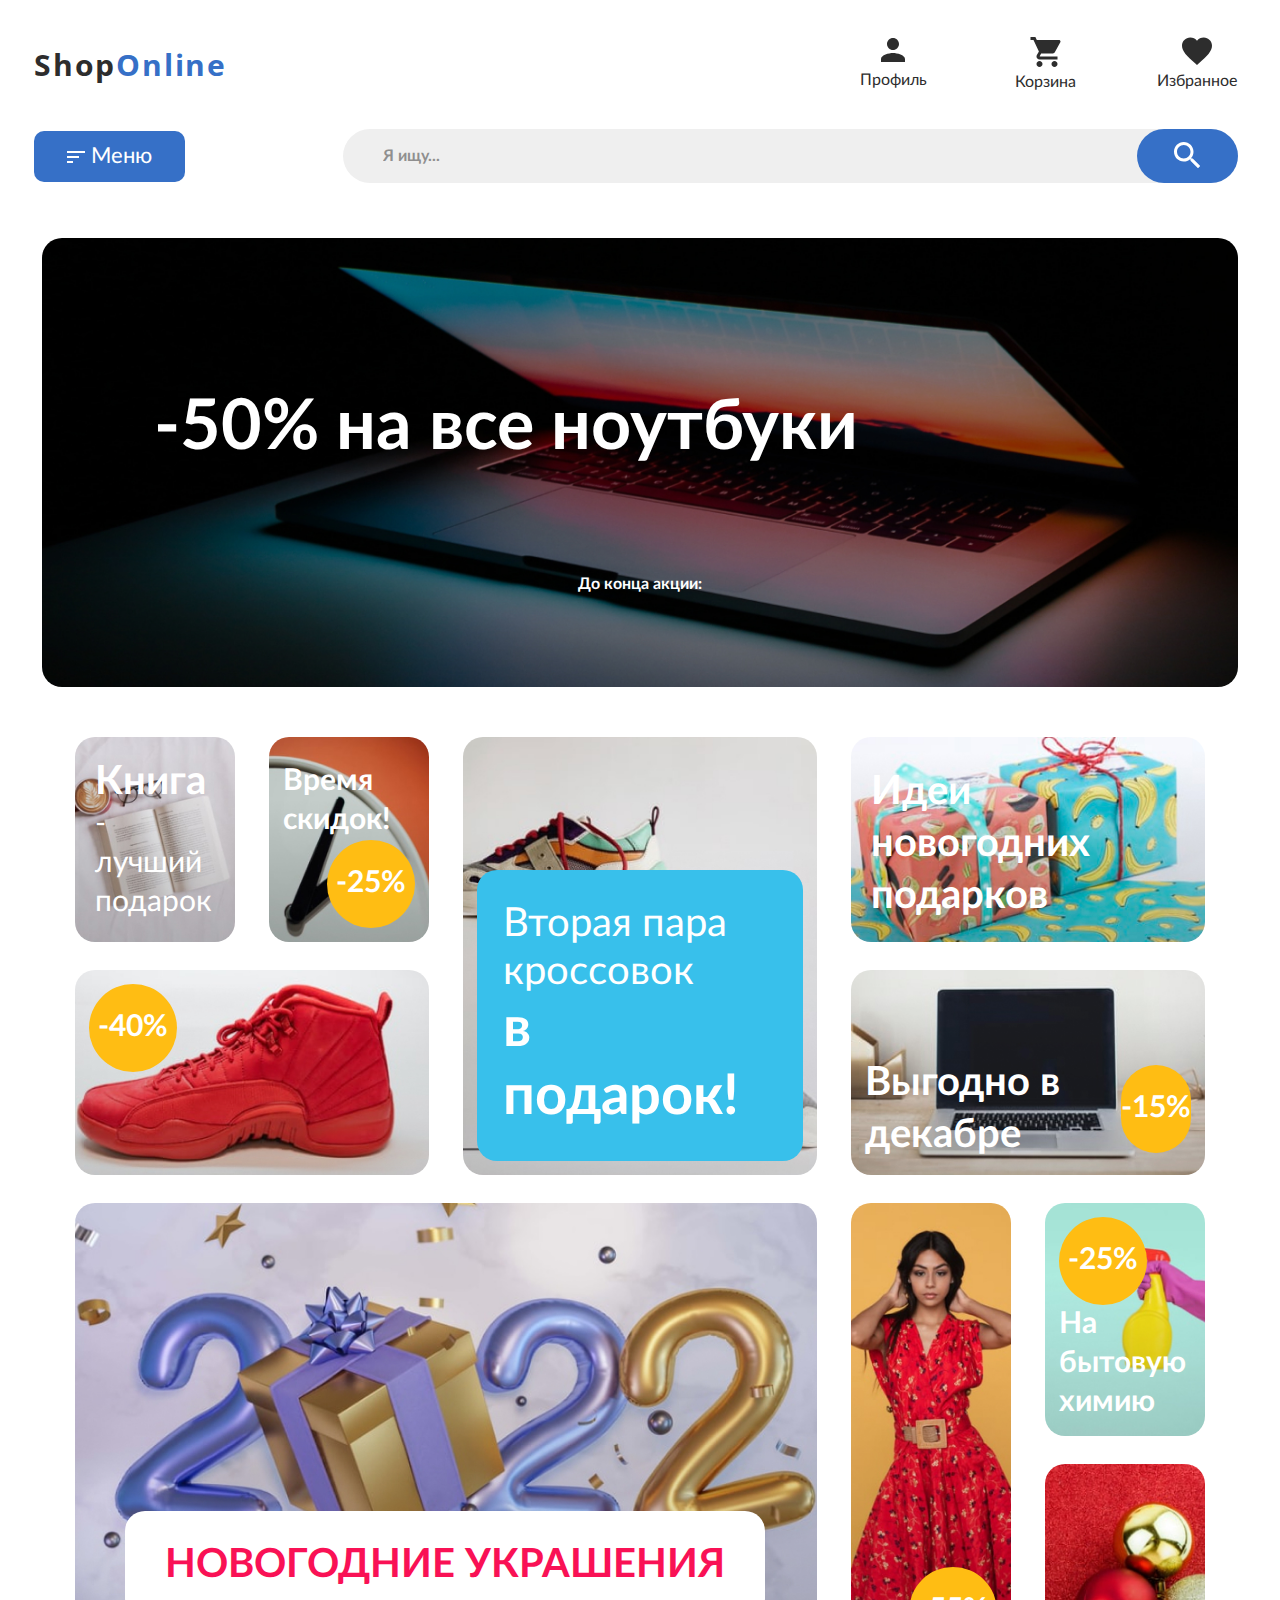
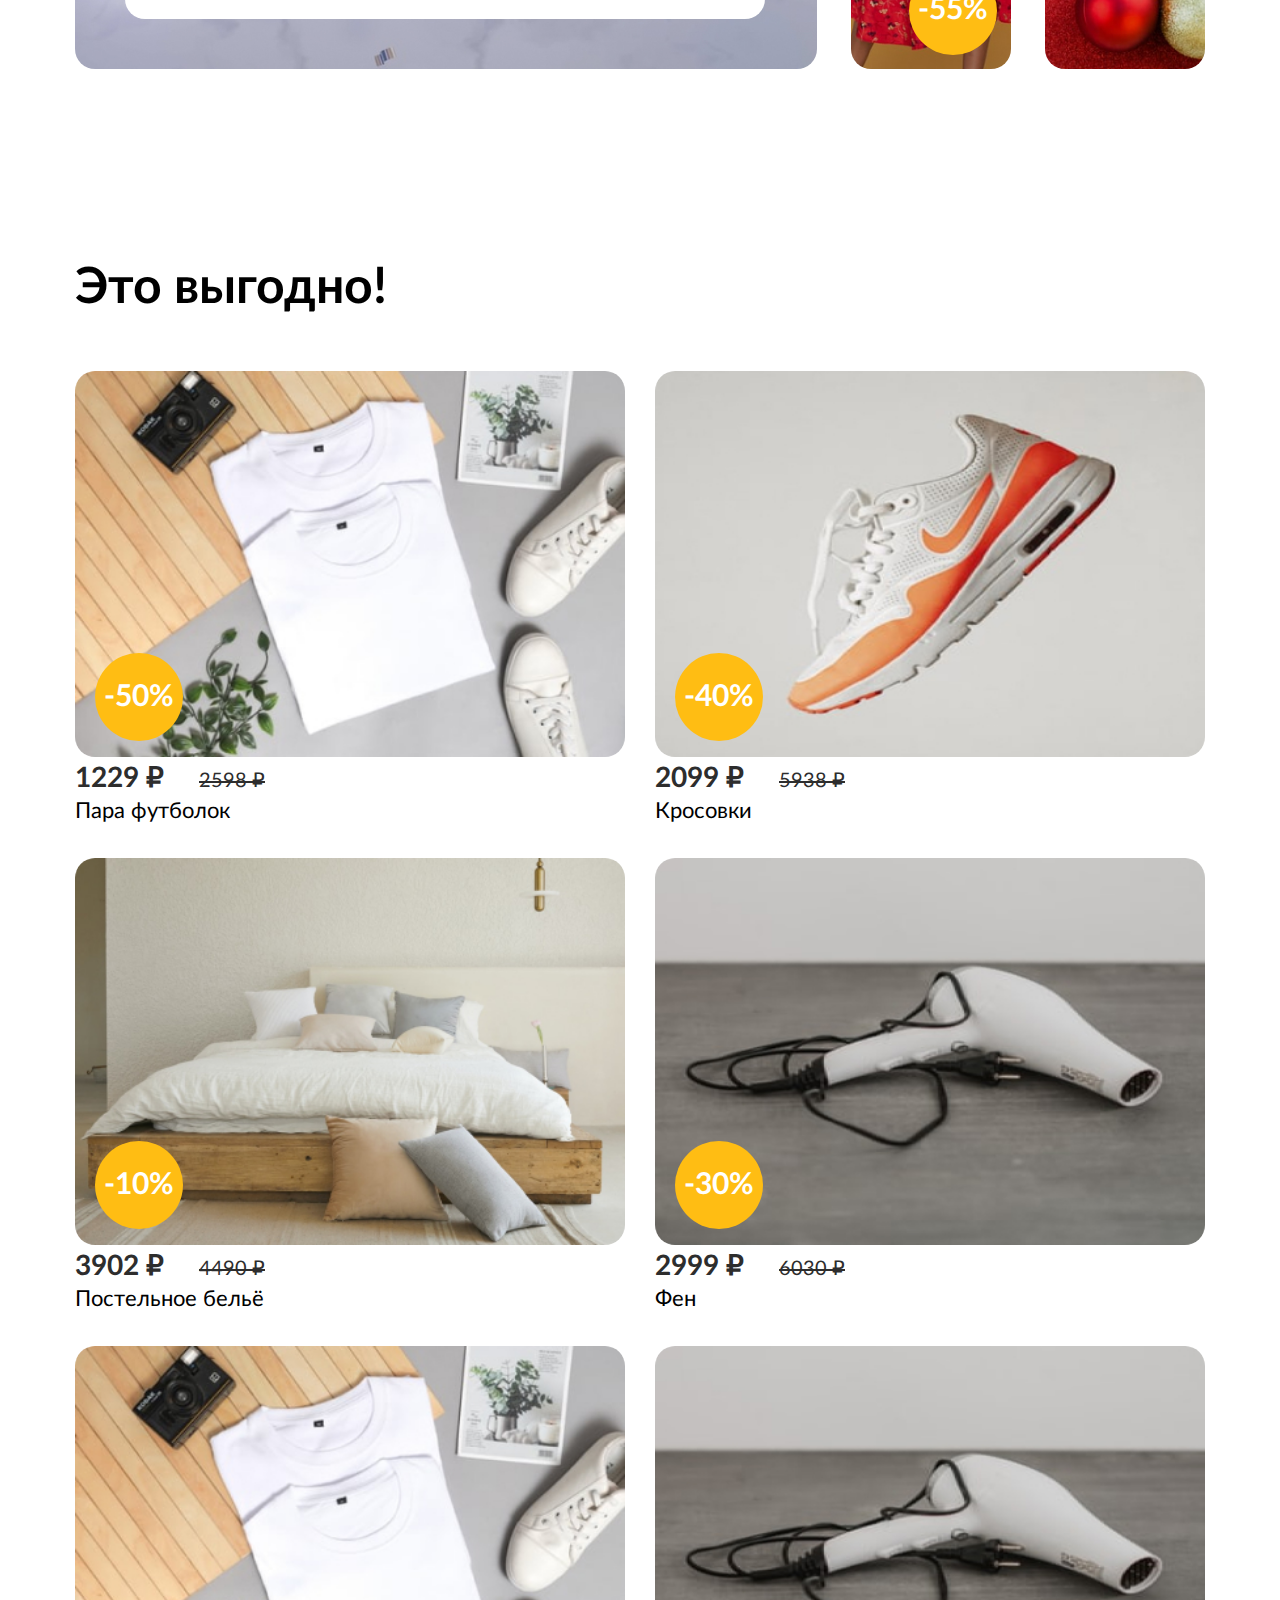
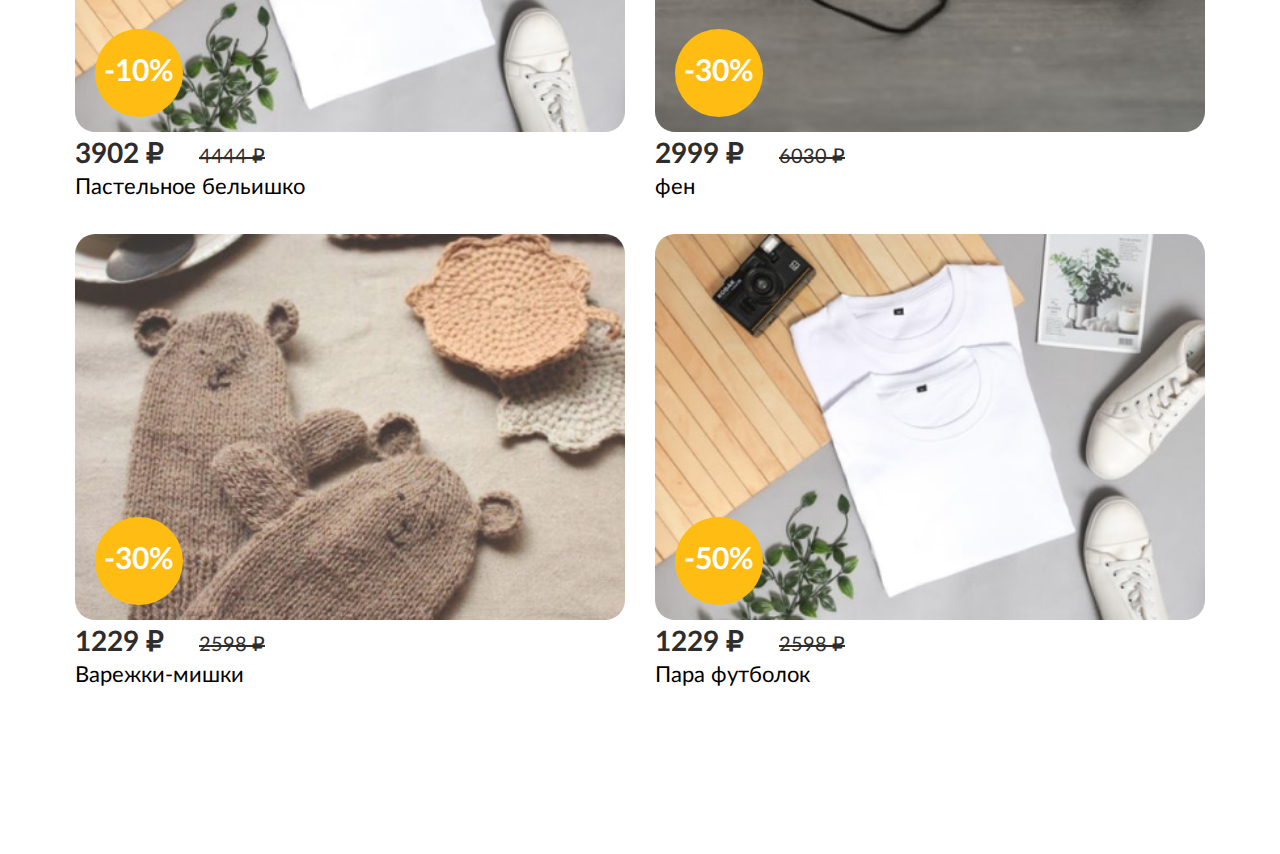
<file: index.html>
<!DOCTYPE html>
<html lang="en">

<head>
    <meta charset="UTF-8">
    <meta http-equiv="X-UA-Compatible" content="IE=edge">
    <meta name="viewport" content="width=device-width, initial-scale=1.0">
    <title>Shop Online</title>
    <link rel="stylesheet" href="css/main.css">
    <script src="js/createTimer.js" defer></script>
    <script src="js/main.js" defer></script>
</head>

<body>
    <section class="header">
        <div class="container header__container">
            <div class="header__logo">Shop<span>Online</span></div>
            <button class="header__btn">
                <img src="img/icon/menu.svg" alt="">
                Меню</button>
            <div class="header__search">
                <input class="header__search-input" type="text" placeholder="Я ищу...">
                <button class="header__search-btn"></button>
            </div>
            <div class="header__icon">
                <a class="header__icon-item" href="#">
                    <svg width="24" height="24" viewBox="0 0 24 24" fill="none" xmlns="http://www.w3.org/2000/svg">
                        <path
                            d="M12 12C15.315 12 18 9.315 18 6C18 2.685 15.315 0 12 0C8.685 0 6 2.685 6 6C6 9.315 8.685 12 12 12ZM12 15C7.995 15 0 17.01 0 21V24H24V21C24 17.01 16.005 15 12 15Z"
                            fill="#2D2D2D" />
                    </svg>
                    <span>Профиль</span>
                </a>
                <a class="header__icon-item" href="">
                    <svg width="31" height="30" viewBox="0 0 31 30" fill="none" xmlns="http://www.w3.org/2000/svg">
                        <path
                            d="M9.5 24C7.85 24 6.515 25.35 6.515 27C6.515 28.65 7.85 30 9.5 30C11.15 30 12.5 28.65 12.5 27C12.5 25.35 11.15 24 9.5 24ZM0.5 0V3H3.5L8.9 14.385L6.875 18.06C6.635 18.48 6.5 18.975 6.5 19.5C6.5 21.15 7.85 22.5 9.5 22.5H27.5V19.5H10.13C9.92 19.5 9.755 19.335 9.755 19.125L9.8 18.945L11.15 16.5H22.325C23.45 16.5 24.44 15.885 24.95 14.955L30.32 5.22C30.44 5.01 30.5 4.755 30.5 4.5C30.5 3.675 29.825 3 29 3H6.815L5.405 0H0.5ZM24.5 24C22.85 24 21.515 25.35 21.515 27C21.515 28.65 22.85 30 24.5 30C26.15 30 27.5 28.65 27.5 27C27.5 25.35 26.15 24 24.5 24Z"
                            fill="#2D2D2D" />
                    </svg>
                    <span>Корзина</span>
                </a>
                <a class="header__icon-item" href="">
                    <svg width="30" height="29" viewBox="0 0 30 29" fill="none" xmlns="http://www.w3.org/2000/svg">
                        <path
                            d="M15 28.025L12.825 26.045C5.1 19.04 0 14.42 0 8.75C0 4.13 3.63 0.5 8.25 0.5C10.86 0.5 13.365 1.715 15 3.635C16.635 1.715 19.14 0.5 21.75 0.5C26.37 0.5 30 4.13 30 8.75C30 14.42 24.9 19.04 17.175 26.06L15 28.025Z"
                            fill="#2D2D2D" />
                    </svg>
                    <span>Избранное</span>
                </a>
            </div>
        </div>
    </section>

    <section class="banner">
        <div class="banner__container">
            <div class="banner__header">-50% на все ноутбуки</div>
            <div class="banner__header-timer" data-deadline = "10/09/2022 13:11:00 GMT+0300">
<!--                <p class = "promo__title">До конца акции:</p>-->
<!--                <div class="timer">-->
<!--                    <p class="banner__time-text"> <span class="banner__time_number day__timer"></span> <span class="timer__words"></span></p>-->
<!--                    <p class="banner__time-text"><span class="banner__time_number hour__timer"></span> <span class="timer__words"></span></p>-->
<!--                    <p class="banner__time-text"><span class="banner__time_number minute__timer"></span> <span class="timer__words"></span></p>-->
<!--                    <p class="banner__time-text promo-hidden"><span class="banner__time_number second__timer"></span> <span class="timer__words"></span></p>-->
<!--                </div>                <p class = "promo__title">До конца акции:</p>-->
<!--                <div class="timer">-->
<!--                    <p class="banner__time-text"> <span class="banner__time_number day__timer"></span> <span class="timer__words"></span></p>-->
<!--                    <p class="banner__time-text"><span class="banner__time_number hour__timer"></span> <span class="timer__words"></span></p>-->
<!--                    <p class="banner__time-text"><span class="banner__time_number minute__timer"></span> <span class="timer__words"></span></p>-->
<!--                    <p class="banner__time-text promo-hidden"><span class="banner__time_number second__timer"></span> <span class="timer__words"></span></p>-->
<!--                </div>-->
            </div>

        </div>

    </section>


    <section class="promo">
        <div class="promo__container">
            <div class="promo__items promo__item-1">
                <p><span>Книга</span> - лучший подарок</p>
            </div>
            <div class="promo__items promo__item-2">
                <p>Время скидок!</p>
                <div class="promo__sale">
                    <p>-25%</p>
                </div>
            </div>
            <div class="promo__items promo__item-3">
                <div class="promo__sale">
                    <p>-40%</p>
                </div>
            </div>
            <div class="promo__items promo__item-4">
                <div class="promo__item-4-text">Вторая пара кроссовок
                    <span> в подарок!</span>
                </div>
            </div>
            <div class="promo__items promo__item-5">
                <div class="promo__item-5-text">Идеи новогодних
                    подарков</div>

            </div>
            <div class="promo__items promo__item-6">
                <div class="promo-box">
                    <p>Выгодно в декабре</p>
                    <div class="promo__sale">
                        <p>-15%</p>
                    </div>
                </div>
            </div>
            <div class="promo__items promo__item-7">
                <div class="promo__item-7-text">
                    Новогодние украшения
                </div>
            </div>
            <div class="promo__items promo__item-8">
                <div class="promo__sale">
                    <p>-55%</p>
                </div>
            </div>
            <div class="promo__items promo__item-9">
                
                <div class="promo__sale">
                        <p>-25%</p>
                    </div>
                    <p>На бытовую химию</p>
            </div>
            <div class="promo__items promo__item-10"></div>
        </div>
    </section>

    <section class="goods">
        <div class="goods__header"> Это выгодно!</div>
        <div class="goods__container">
            
            <div class="goods__items">
                <div class="picture">
                    <img src="img/photo.jpg" alt="">
                    <div class="promo__sale">
                        <p>-50%</p>
                    </div>
                </div>
                <div class="price">1229 ₽ <span>2598 ₽</span></div>
                <div class="goods__name">Пара футболок</div>
            </div>
            <div class="goods__items">
                <div class="picture">
                    <img src="img/photo1.jpg" alt="">
                    <div class="promo__sale">
                        <p>-40%</p>
                    </div>
                </div>
                <div class="price">2099 ₽ <span>5938 ₽</span></div>
                <div class="goods__name">Кросовки</div>
            </div>
            <div class="goods__items">
                <div class="picture">
                    <img src="img/photo2.jpg" alt="">
                    <div class="promo__sale">
                        <p>-10%</p>
                    </div>
                </div>
                <div class="price">3902 ₽ <span>4490 ₽</span></div>
                <div class="goods__name">Постельное бельё</div>
            </div>
            <div class="goods__items">
                <div class="picture">
                    <img src="img/photo3.jpg" alt="">
                    <div class="promo__sale">
                        <p>-30%</p>
                    </div>
                </div>
                <div class="price">2999 ₽ <span>6030 ₽</span></div>
                <div class="goods__name">Фен</div>
            </div>
            <div class="goods__items">
                <div class="picture">
                    <img src="img/photo.jpg" alt="">
                    <div class="promo__sale">
                        <p>-10%</p>
                    </div>
                </div>
                <div class="price">3902 ₽ <span>4444 ₽</span></div>
                <div class="goods__name">Пастельное бельишко</div>
            </div>
            <div class="goods__items">
                <div class="picture">
                    <img src="img/photo3.jpg" alt="">
                    <div class="promo__sale">
                        <p>-30%</p>
                    </div>
                </div>
                <div class="price">2999 ₽ <span>6030 ₽</span></div>
                <div class="goods__name">фен</div>
            </div>
            <div class="goods__items">
                <div class="picture">
                    <img src="img/photo6.jpg" alt="">
                    <div class="promo__sale">
                        <p>-30%</p>
                    </div>
                </div>
                <div class="price">1229 ₽ <span>2598 ₽</span></div>
                <div class="goods__name">Варежки-мишки</div>
            </div>
            <div class="goods__items">
                <div class="picture">
                    <img src="img/photo.jpg" alt="">
                    <div class="promo__sale">
                        <p>-50%</p>
                    </div>
                </div>
                <div class="price">1229 ₽ <span>2598 ₽</span></div>
                <div class="goods__name">Пара футболок</div>
            </div>

        </div>
    </section>
</body>

</html>
</file>
<file: css/main.css>
@import url("fonts.css");
@import url("header.css");
@import url("normalize.css");
@import url("banner.css");
@import url("promo.css");
@import url("goods.css");

*{
    padding: 0;
    margin: 0;
}


@media(max-width: 1200px){
    .container{
        padding: 0;
    }
}
</file>
